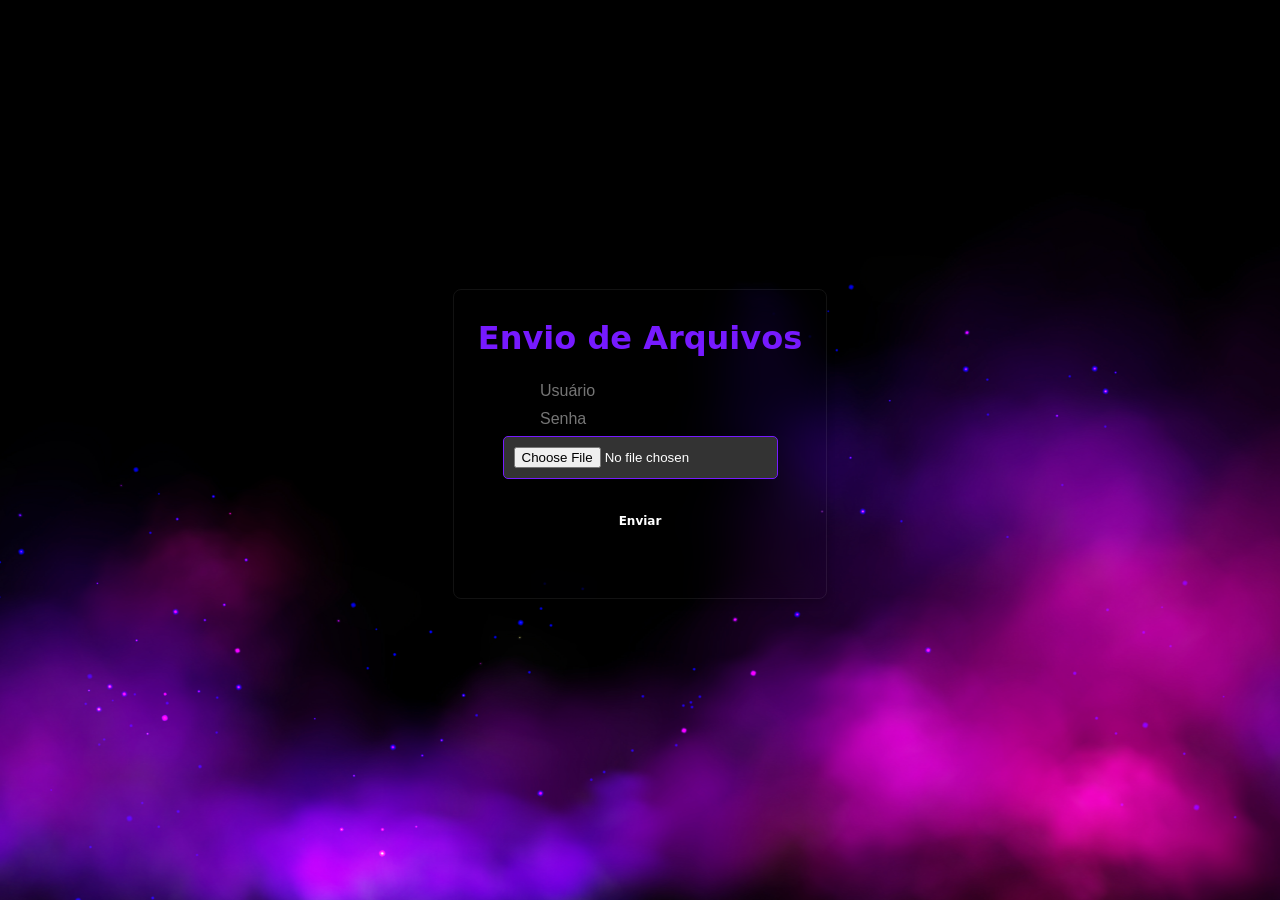
<file: bypass_discord_file_size/index.html>
<html lang="pt-BR"><head>
  <meta charset="UTF-8">
  <meta name="viewport" content="width=device-width, initial-scale=1.0">
  <title>Upload de Arquivos</title>
  <link rel="stylesheet" href="style.css">
<style type="text/css" id="operaUserStyle"></style><style type="text/css"></style></head>
<body>
  <div class="wallpaper-container">
    <div class="wallpaper-image" style="background-image: url(https://artbm172.github.io/aplicativos_fab_digital/Sky.jpg);"></div>
  </div>
  <div class="bg-box">
    <h1>Envio de Arquivos</h1><input type="text" id="username" placeholder="Usuário" required="" class="visual">
      <input type="password" id="password" placeholder="Senha" required="" class="visual" style="margin-top: 4px;">
    
    <form id="uploadForm">
      <input type="file" id="fileInput" required="">
      <button type="submit" style="margin-top: 16px;">Enviar</button>
    </form>
    <p id="response"></p>
  </div>

  <script>
    const form = document.getElementById('uploadForm');
    form.addEventListener('submit', async (e) => {
      e.preventDefault();
      const file = document.getElementById('fileInput').files[0];
      const formData = new FormData();
      formData.append('file', file);

      const response = await fetch('https://api.file.io/', {
        method: 'POST',
        body: formData
      });
      const data = await response.json();
      document.getElementById('response').textContent = `Link do arquivo: ${data.link}`;
    });
  </script>


<div id="give-freely-root-ejkiikneibegknkgimmihdpcbcedgmpo" class="give-freely-root" data-extension-id="ejkiikneibegknkgimmihdpcbcedgmpo" data-extension-name="Volume Booster" style="display: block;"></div></body></html>
</file>
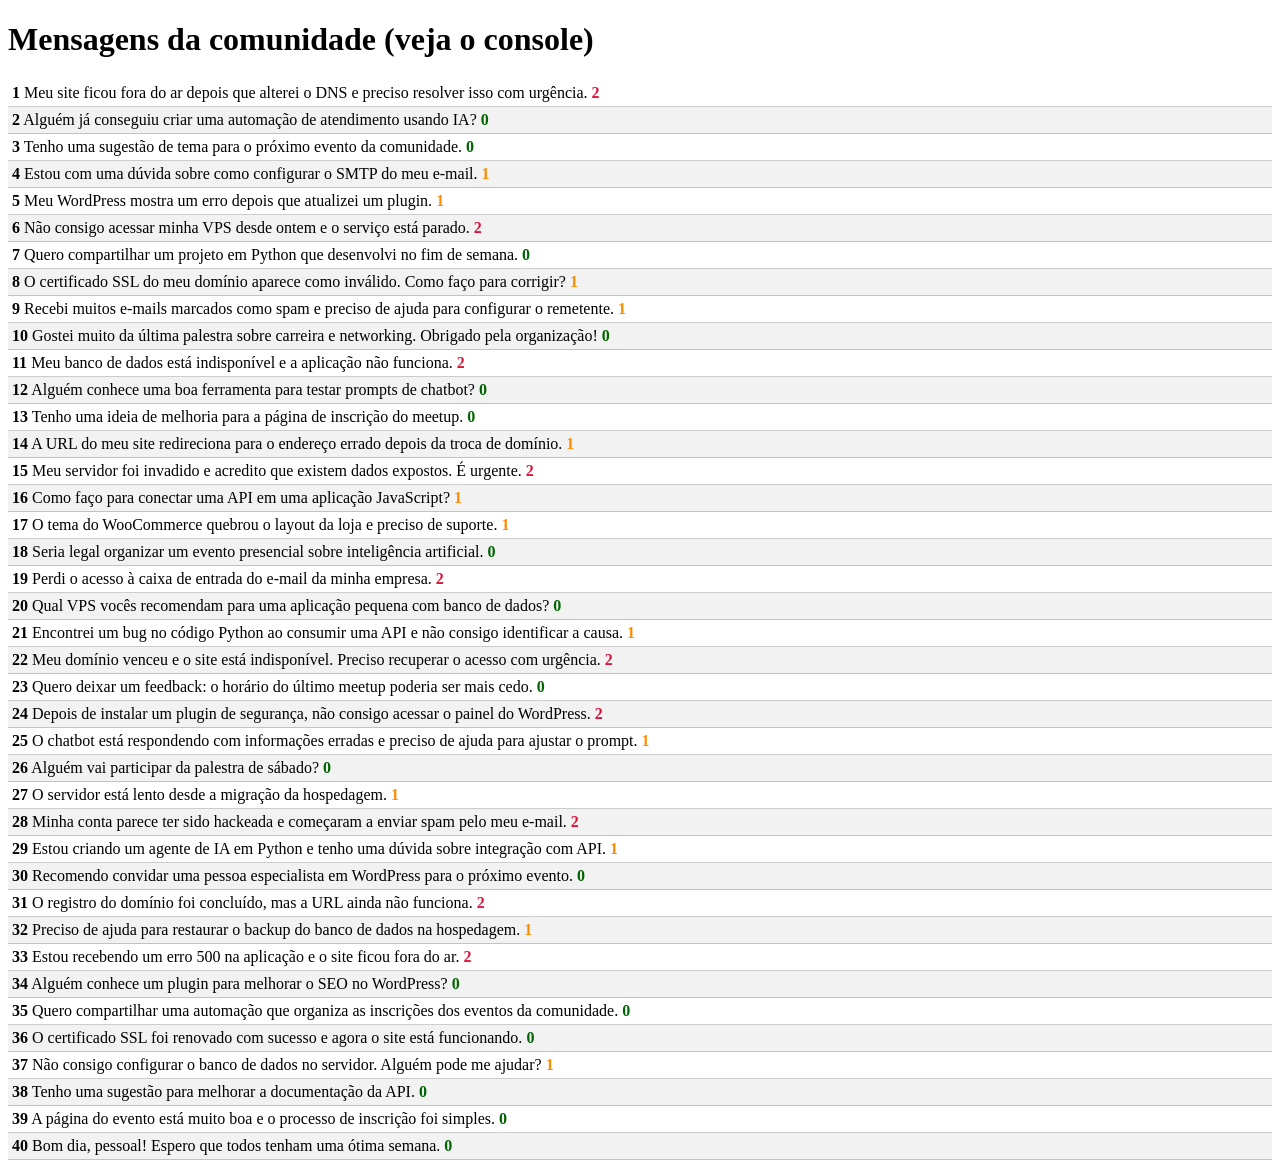
<file: desafio/index.html>
<!DOCTYPE html>
<html>
    <head>
        <script src="script.js"></script>
        <link rel="stylesheet" href="style.css">
    </head>
    <body>
        <h1>Mensagens da comunidade (veja o console)</h1>
        <div id="container"></div>
    </body>
</html>
</file>
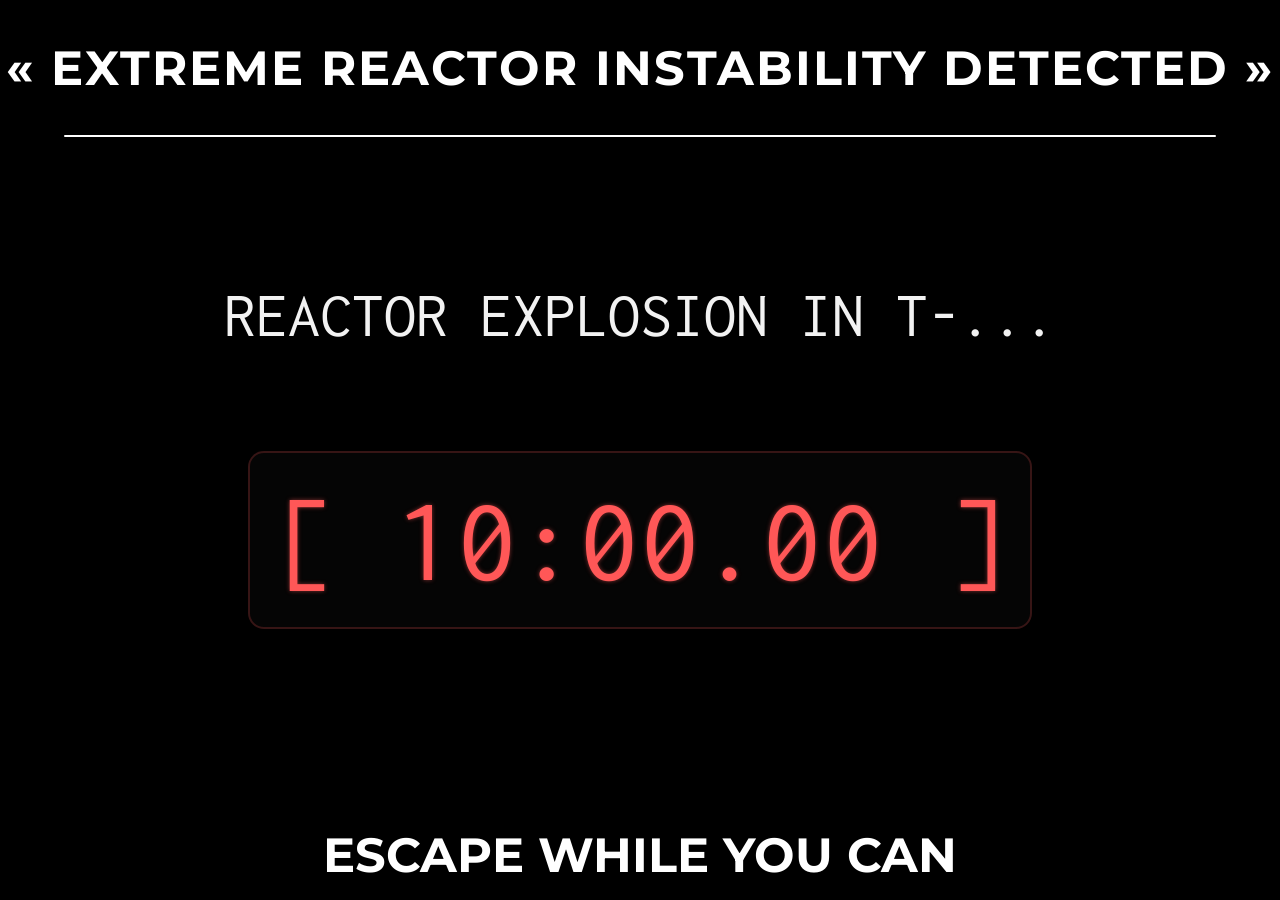
<file: timer/index.html>
<html lang="pt-BR"><head>
  <meta charset="utf-8">
  <meta name="viewport" content="width=device-width,initial-scale=1">
  <title>Timer 10 minutos, estilo QSML3</title>

  <!-- Fonts -->
  <link href="https://fonts.googleapis.com/css2?family=Inconsolata:wght@400&amp;family=Montserrat:wght@700&amp;display=swap" rel="stylesheet">

  <link rel="stylesheet" href="timer.css">
</head>
<body>
  <div class="ui" id="ui">
    <div class="title-wrap">
      <div class="title">« EXTREME REACTOR INSTABILITY DETECTED »</div>
    </div>

    <div class="detail-line" aria-hidden="true"></div>

    <div class="subtitle">REACTOR EXPLOSION  IN  T-...</div>

    <div class="timer-wrap">
      <div class="timer" id="timer">[ 10:00.00 ]</div>
    </div>

    <div class="bottom-text">ESCAPE WHILE YOU CAN</div>
  </div>

  <script>
(function(){
  const display = document.getElementById('timer');
  const TOTAL_MS = 10 * 60 * 1000;
  let running = false;
  let startTs = null;
  let elapsedBefore = 0;
  let rafId = null;

  // Detecta se a URL tem "?rel"
  const params = new URLSearchParams(window.location.search);
  const isRelogio = params.has("rel");

  function formatTimer(ms){
    if(ms < 0) ms = 0;
    const totalCentis = Math.floor(ms / 10);
    const centis = totalCentis % 100;
    const totalSeconds = Math.floor(totalCentis / 100);
    const seconds = totalSeconds % 60;
    const minutes = Math.floor(totalSeconds / 60);
    const MM = String(minutes).padStart(2,'0');
    const SS = String(seconds).padStart(2,'0');
    const CC = String(centis).padStart(2,'0');
    return `[ ${MM}:${SS}.${CC} ]`;
  }

  function formatClock(){
    const now = new Date();
    const HH = String(now.getHours()).padStart(2,'0');
    const MM = String(now.getMinutes()).padStart(2,'0');
    const SS = String(now.getSeconds()).padStart(2,'0');
    return `[ ${HH}:${MM}:${SS} ]`;
  }

  function updateTimer(){
    const now = performance.now();
    const elapsed = elapsedBefore + (startTs ? now - startTs : 0);
    const remaining = TOTAL_MS - elapsed;
    display.textContent = formatTimer(remaining);
    if(remaining <= 0){
      running = false;
      cancelAnimationFrame(rafId);
      rafId = null;
    } else {
      rafId = requestAnimationFrame(updateTimer);
    }
  }

  function updateClock(){
    display.textContent = formatClock();
    setTimeout(updateClock, 1000);
  }

  function startPauseToggle(){
    if(running){
      running = false;
      const now = performance.now();
      elapsedBefore += now - startTs;
      startTs = null;
      if(rafId) cancelAnimationFrame(rafId);
      rafId = null;
    } else {
      if(elapsedBefore >= TOTAL_MS){
        elapsedBefore = 0;
        display.textContent = formatTimer(TOTAL_MS);
      }
      running = true;
      startTs = performance.now();
      if(!rafId) rafId = requestAnimationFrame(updateTimer);
    }
  }

  function resetTimer(){
    running = false;
    elapsedBefore = 0;
    startTs = null;
    if(rafId) cancelAnimationFrame(rafId);
    rafId = null;
    display.textContent = formatTimer(TOTAL_MS);
  }

  if(isRelogio){
    // Se for relógio → inicia imediatamente no modo clock
    updateClock();
  } else {
    // Timer normal
    display.textContent = formatTimer(TOTAL_MS);
    window.addEventListener('keydown', (e) => {
      if(e.code === 'Space'){
        e.preventDefault();
        startPauseToggle();
      }
      if(e.code === 'Escape'){
        e.preventDefault();
        resetTimer();
      }
    });
  }
})();
</script>



</body></html>
</file>
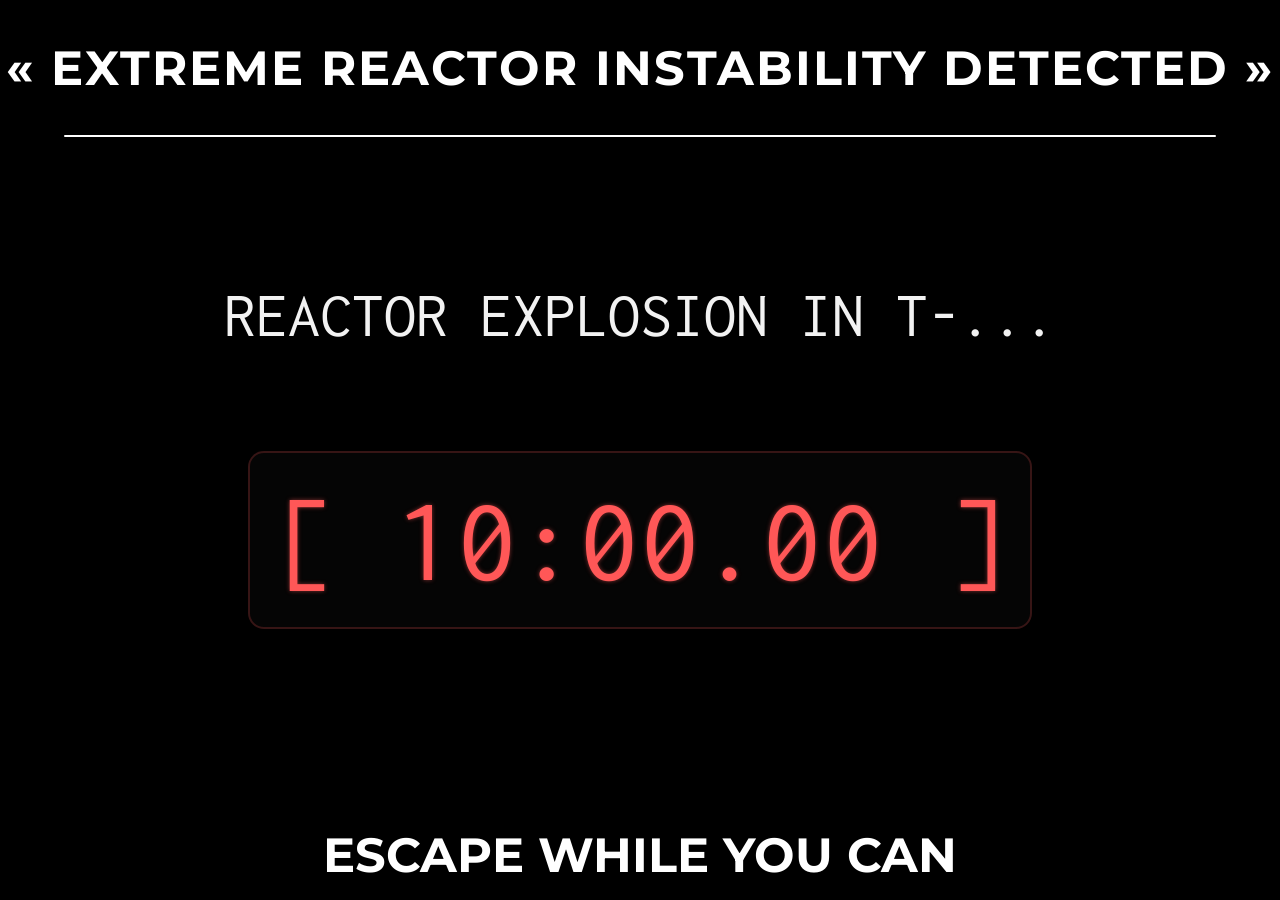
<file: timer/timer.html>
<html lang="pt-BR"><head>
  <meta charset="utf-8">
  <meta name="viewport" content="width=device-width,initial-scale=1">
  <title>UI estilo Roblox - Demo</title>

  <!-- Fonts -->
  <link href="https://fonts.googleapis.com/css2?family=Inconsolata:wght@400&amp;family=Montserrat:wght@700&amp;display=swap" rel="stylesheet">

  <link rel="stylesheet" href="timer.css">
</head>
<body>
  <div class="ui" id="ui">
    <div class="title-wrap">
      <div class="title">« EXTREME REACTOR INSTABILITY DETECTED »</div>
    </div>

    <div class="detail-line" aria-hidden="true"></div>

    <div class="subtitle">REACTOR EXPLOSION  IN  T-...</div>

    <div class="timer-wrap">
      <div class="timer" id="timer">[ 10:00.00 ]</div>
    </div>

    <div class="bottom-text">ESCAPE WHILE YOU CAN</div>
  </div>

  <script>
    (function(){
      const display = document.getElementById('timer');
      const TOTAL_MS = 10 * 60 * 1000;
      let running = false;
      let startTs = null;
      let elapsedBefore = 0;
      let rafId = null;

      function format(ms){
        if(ms < 0) ms = 0;
        const totalCentis = Math.floor(ms / 10);
        const centis = totalCentis % 100;
        const totalSeconds = Math.floor(totalCentis / 100);
        const seconds = totalSeconds % 60;
        const minutes = Math.floor(totalSeconds / 60);
        const MM = String(minutes).padStart(2,'0');
        const SS = String(seconds).padStart(2,'0');
        const CC = String(centis).padStart(2,'0');
        return `[ ${MM}:${SS}.${CC} ]`;
      }

      function update(){
        const now = performance.now();
        const elapsed = elapsedBefore + (startTs ? now - startTs : 0);
        const remaining = TOTAL_MS - elapsed;
        display.textContent = format(remaining);
        if(remaining <= 0){
          running = false;
          cancelAnimationFrame(rafId);
          rafId = null;
        } else {
          rafId = requestAnimationFrame(update);
        }
      }

      function startPauseToggle(){
        if(running){
          running = false;
          const now = performance.now();
          elapsedBefore += now - startTs;
          startTs = null;
          if(rafId) cancelAnimationFrame(rafId);
          rafId = null;
        } else {
          if(elapsedBefore >= TOTAL_MS){
            elapsedBefore = 0;
            display.textContent = format(TOTAL_MS);
          }
          running = true;
          startTs = performance.now();
          if(!rafId) rafId = requestAnimationFrame(update);
        }
      }

      function resetTimer(){
        running = false;
        elapsedBefore = 0;
        startTs = null;
        if(rafId) cancelAnimationFrame(rafId);
        rafId = null;
        display.textContent = format(TOTAL_MS);
      }

      window.addEventListener('keydown', (e) => {
        if(e.code === 'Space'){
          e.preventDefault();
          startPauseToggle();
        }
        if(e.code === 'Escape'){
          e.preventDefault();
          resetTimer();
        }
      });

      display.textContent = format(TOTAL_MS);
    })();
  </script>


</body></html>
</file>
<file: bypass_discord_file_size/style.css>
:root {
    /* opera-gx theming */
    --gx-accent-color: env(-opera-gx-accent-color);
    --gx-background-color: env(-opera-gx-background-color);
    --gx-active-topbar-icon-color: hsl(env(-opera-gx-background-color-h) env(-opera-gx-background-color-s) 77%);
    --gx-inactive-topbar-icon-color: hsl(env(-opera-gx-background-color-h) calc(env(-opera-gx-background-color-s) * 0.4) 26%);
    --gx-sidebar-color: hsl(env(-opera-gx-background-color-h), env(-opera-gx-background-color-s), 4%);
    --gx-topbar-color: hsl(env(-opera-gx-background-color-h), env(-opera-gx-background-color-s), 8%);
    --gx-palette-no-12: env(-opera-gx-background-color-h) env(-opera-gx-background-color-s) 12%;
    --gx-palette-no-20: env(-opera-gx-background-color-h) env(-opera-gx-background-color-s) 20%;
    --gx-palette-no-32: env(-opera-gx-background-color-h), env(-opera-gx-background-color-s), 32%;
    --opera-primary-color_opacity_25: rgb(env(-opera-accent-color-r) env(-opera-accent-color-g) env(-opera-accent-color-b) / 0.25);

    --opera-font-family-fallback: -apple-system, "BlinkMacSystemFont", "Segoe UI", "Arial", sans-serif;
    --opera-font-family: var(--gx-font-family-body, var(--opera-font-family-fallback));
    --opera-font-color: white;
    --color-font: 0 0 100;
}

/* Fundo escuro */
body {
    color: white;
    height: 100vh;
    margin: 0;
    display: flex;
    flex-direction: column;
    align-items: center;
    justify-content: center;
    gap: 12px;
    font-family: \.SF NS Text, -apple-system, Segoe UI, system-ui;
}

/* Estilo do cabeçalho */
h1 {
  color: #761AFF; /* Destaque na cor primária */
  text-align: center;
  margin-top: 5px;
}

/* Formulário */
form {
  display: flex;
  flex-direction: column;
  align-items: center;
  margin: 5px;
}

/* Entrada e botão */
input[type="file"] {
  color: #FFFFFF; /* Texto no input */
  background-color: #333333; /* Fundo do input */
  border: 1px solid #761AFF;
  padding: 10px;
  border-radius: 5px;
  margin-bottom: 10px;
}

/* Mensagem de resposta */
p#response {
  text-align: center;
  color: #00FF88; /* Verde claro para feedback */
  font-weight: bold;
}

.visual {
    background-color: var(--gx-background-color);
    outline: 1px solid hsl(var(--gx-palette-no-32));
    border-radius: 3px;
    box-sizing: border-box;
    color: var(--opera-font-color);
    display: flex;
    flex-grow: 1;
    font: menu;
    font-family: var(--opera-font-family);
    height: 24px;
    line-height: 24px;
    margin: 0 4px;
    padding: 0 5px;
    text-align: justify;
    user-select: none;
    filter: drop-shadow(rgba(0, 0, 0, 0.7) 0px 1px 2px);
    transition: 0.05s ease-in-out;
    border: none;
}

.visual:focus-within {
    outline: 2px solid var(--gx-accent-color);
}

button {
    align-items: center;
    background-color: var(--gx-background-color);
    border: 1px solid hsl(var(--gx-palette-no-32));
    border-radius: 6px;
    box-sizing: border-box;
    color: hsl(var(--color-font));
    cursor: pointer;
    display: flex;
    font-size: var(--font-size, 12px);
    font-weight: 700;
    justify-content: center;
    padding: var(--padding, 8px 16px);
    text-align: center;
    vertical-align: middle;
    font-family: \.SF NS Text, -apple-system, Segoe UI, system-ui;
    height: 32px;
}

button:hover {
    background-color: hsl(var(--gx-palette-no-20));
}

.wallpaper-container {
    border: none;
    height: 100vh;
    inset: 0;
    position: fixed;
    width: 100vw;
}

.wallpaper-image {
    background-position: center;
    background-size: cover;
    height: 100vh;
    width: 100vw;
    box-shadow: inset 0px 5px 10px 0px var(--gx-topbar-color);
}

.bg-box {
    /* background-color: hsla(var(--gx-palette-no-12) / 32%); */
    /* border: 1px solid hsl(var(--gx-palette-no-32)); */
    border: 1px solid #ffffff12;
    border-radius: 8px;
    color: hsl(var(--color-font));
    padding: 24px;
    backdrop-filter: blur(16px);
    box-shadow: 0 4px 8px rgba(0, 0, 0, 0.2);
    align-items: center;
    display: flex;
    flex-direction: column;
    z-index: 2;
}
</file>
<file: desafio/style.css>
.mensagem {
    border-bottom: 1px solid hsl(0 0 0 / 20%);
    padding: 4px;

    .priority,
    .id {
        font-weight: 600;
    }

    &.priority-0 .priority {
        color: darkgreen;
    }

    &.priority-1 {
        /* background-color: hsl(23 100 40 / 30%) !important; */

        .priority {
            color: darkorange;
        }
    }

    &.priority-2 {
        /* background-color: hsl(0 100 40 / 30%) !important; */

        .priority {
            color: crimson;
        }
    }

    &:nth-child(2n) {
        background-color: hsl(0 0 0 / 5%);
    }
}
</file>
<file: timer/timer.css>
*{box-sizing:border-box;margin:0;padding:0}
    html,body{height:100%}

    body{
      background:#000;
      color:#fff;
      font-family:Montserrat, system-ui, -apple-system, "Segoe UI", Roboto, "Helvetica Neue", Arial;
      display:flex;align-items:flex-start;justify-content:center;
    }

    .ui{
      width:100%; height: 100%;position:absolute;user-select: none;
    }

    :root{
      --scale-x: calc(100vw / 648);
      --scale-y: calc(100vh / 384);
    }

    .title-wrap{height:15vh; width:100%; position:absolute}
    .title{
      width:100%;height:100%;display:flex;align-items:center;justify-content:center;
      font-family:Montserrat, sans-serif;
      font-weight:700; /* Montserrat Bold */
      font-size: 300%;
        letter-spacing: 2px;
    }

    .detail-line{
      position:absolute;left:5%;top:15vh;width:90%;height:2px;background:rgb(255,255,255);
      border-radius:2px;
    }

    .subtitle{
      position:absolute;top:calc(0.2 * 100%);
      width:100%;height:30vh;display:flex;align-items:center;justify-content:center;flex-direction:column;
      font-family:Inconsolata, monospace;
      font-weight:400; /* Inconsolata Regular */
      font-size: 400%;
      line-height:0.9;color:rgba(255,255,255,0.95);text-align:center;pointer-events:none;
    }

    .timer-wrap{
      position:absolute;left:50%;top:60%;transform:translate(-50%,-50%);
      width:70%;height:40vh;display:flex;align-items:center;justify-content:center;pointer-events:none;
    }

    .timer{
        font-family: Inconsolata, monospace;
        font-weight: 400;
        font-size: 750%;
        color: rgb(255, 87, 87);
        background: rgba(255, 255, 255, 0.02);
        padding: 24px 24px;
        border-radius: 16px;
        letter-spacing: 1px;
        border: 2px solid rgba(255, 87, 87, 0.2);
        text-shadow: 0px 0px 4px rgba(255, 87, 87, 0.5);
    }

    .bottom-text{
      position:absolute;left:0;bottom:0;width:100%;height:30vh;display:flex;align-items:flex-end;justify-content:center;padding-bottom: 16px;
      font-family:Montserrat, sans-serif;font-weight:700; /* Montserrat Bold */
      font-size: 300%;
      color:rgb(255,255,255)
    }
</file>
